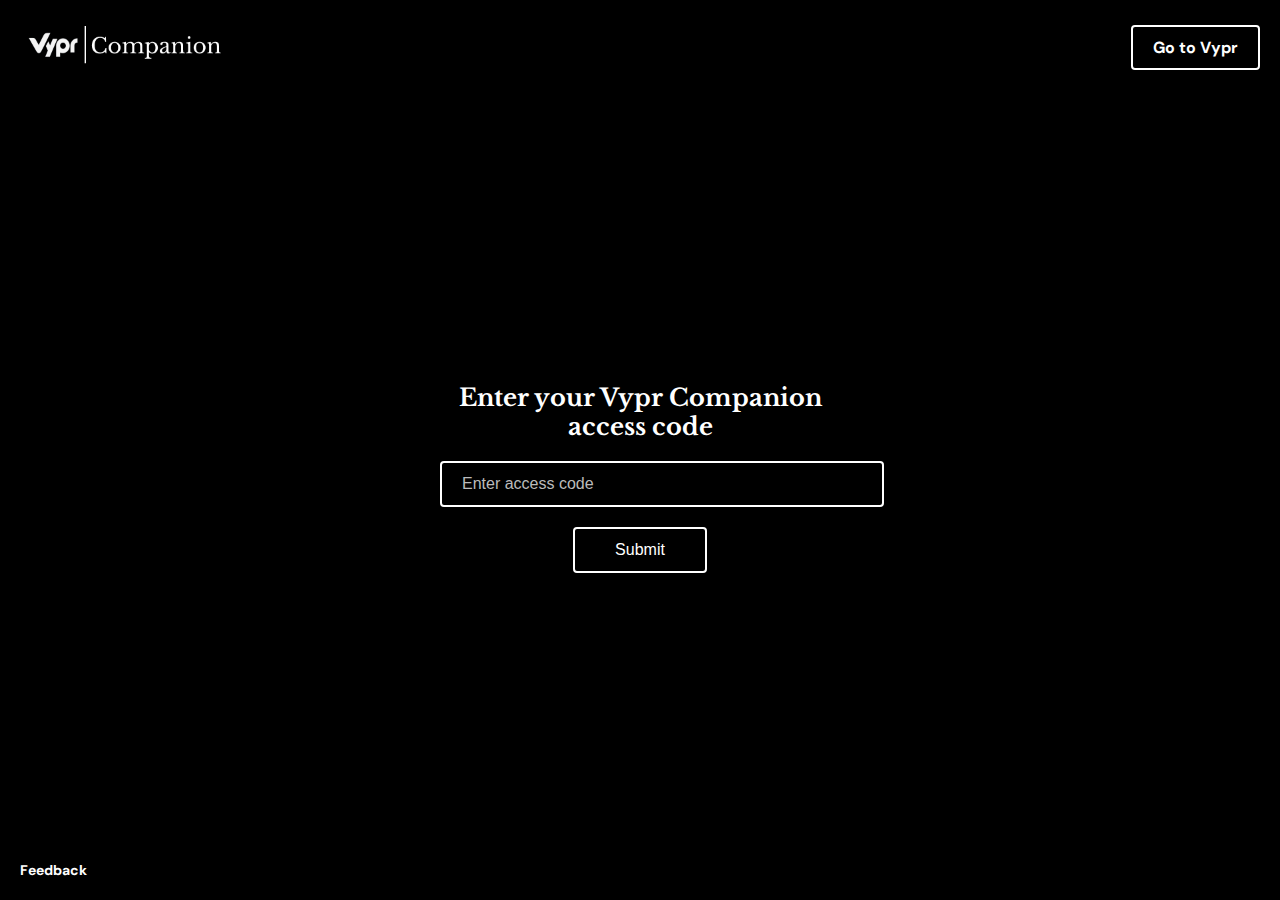
<file: index.html>
<!DOCTYPE html>
<html lang="en">
<head>
    <meta charset="UTF-8">
    <title>Vypr Companion AI Tool - Access</title>
    <link rel="stylesheet" href="styles.css">
    <style>
        body {
            margin: 0;
            padding: 0;
            font-family: 'DM Sans', sans-serif;
            background-color: #000; /* Black background */
            color: #fff; /* White text */
        }

        header {
            display: flex;
            justify-content: space-between;
            align-items: center;
            padding: 20px;
            background-color: #000; /* Dark header background */
        }

        .logo img {
            height: 50px;
        }

        .go-to-vypr a {
            color: #fff;
            text-decoration: none;
            font-weight: bold;
            padding: 10px 20px;
            border: 2px solid #fff;
            border-radius: 4px;
            transition: background-color 0.3s, color 0.3s;
        }

        .go-to-vypr a:hover {
            background-color: #fff;
            color: #000;
        }

        main {
            display: flex;
            justify-content: center;
            align-items: center;
            height: calc(100vh - 160px);
        }

        .pin-container {
            width: 100%;
            max-width: 400px;
            padding: 40px;
            background-color: #000;
            text-align: center;
        }

        .pin-form h2 {
            margin-bottom: 20px;
            font-size: 24px;
            color: #fff;
        }

        .pin-form input[type="password"] {
            width: 100%;
            padding: 12px 20px;
            margin-bottom: 20px;
            border: 2px solid #fff;
            border-radius: 4px;
            font-size: 16px;
            background-color: #000;
            color: #fff;
        }

        .pin-form input[type="password"]::placeholder {
            color: #bbb;
        }

        .pin-form button {
            width: auto;
            padding: 12px 40px;
            background-color: #000;
            color: #fff;
            border: 2px solid #fff;
            border-radius: 4px;
            font-size: 16px;
            cursor: pointer;
            transition: background-color 0.3s, color 0.3s;
            margin: 0 auto;
            display: block; /* Center the button */
        }

        .pin-form button:hover {
            background-color: #fff;
            color: #000;
        }

        .error-message {
            color: #ff4d4d;
            margin-top: 10px;
            font-size: 14px;
        }

        footer {
            padding: 20px;
            background-color: #000;
            text-align: center;
        }

        .feedback a {
            color: #fff;
            text-decoration: none;
            font-weight: bold;
            transition: text-decoration 0.3s;
        }

        .feedback a:hover {
            text-decoration: underline;
        }
    </style>
</head>
<body>
    <!-- Header Section Start -->
    <header>
        <div class="logo">
            <img src="logo.png" alt="Vypr Logo">
        </div>
        <div class="go-to-vypr">
            <a href="https://app.vypr.it" target="_blank">Go to Vypr</a>
        </div>
    </header>
    <!-- Header Section End -->

    <!-- Main Content Start -->
    <main>
        <div class="pin-container">
            <form id="pin-form" class="pin-form">
                <h2>Enter your Vypr Companion access code</h2>
                <input type="password" id="pin-input" placeholder="Enter access code" required>
                <button type="submit">Submit</button>
                <p class="error-message" id="error-message"></p>
            </form>
        </div>
    </main>
    <!-- Main Content End -->

    <!-- Footer Start -->
    <footer>
        <div class="feedback">
            <a href="mailto:scott.naylor@vyprco.com">Feedback</a>
        </div>
    </footer>
    <!-- Footer End -->

    <script type="text/javascript">
        document.getElementById('pin-form').addEventListener('submit', function(event) {
            event.preventDefault();

            const enteredPin = document.getElementById('pin-input').value;
            const correctPin = '8977';
            const errorMessage = document.getElementById('error-message');

            if (enteredPin === correctPin) {
                window.location.href = 'success.html';
            } else {
                errorMessage.textContent = 'Incorrect access code. Please try again.';
            }
        });
    </script>
</body>
</html>
</file>
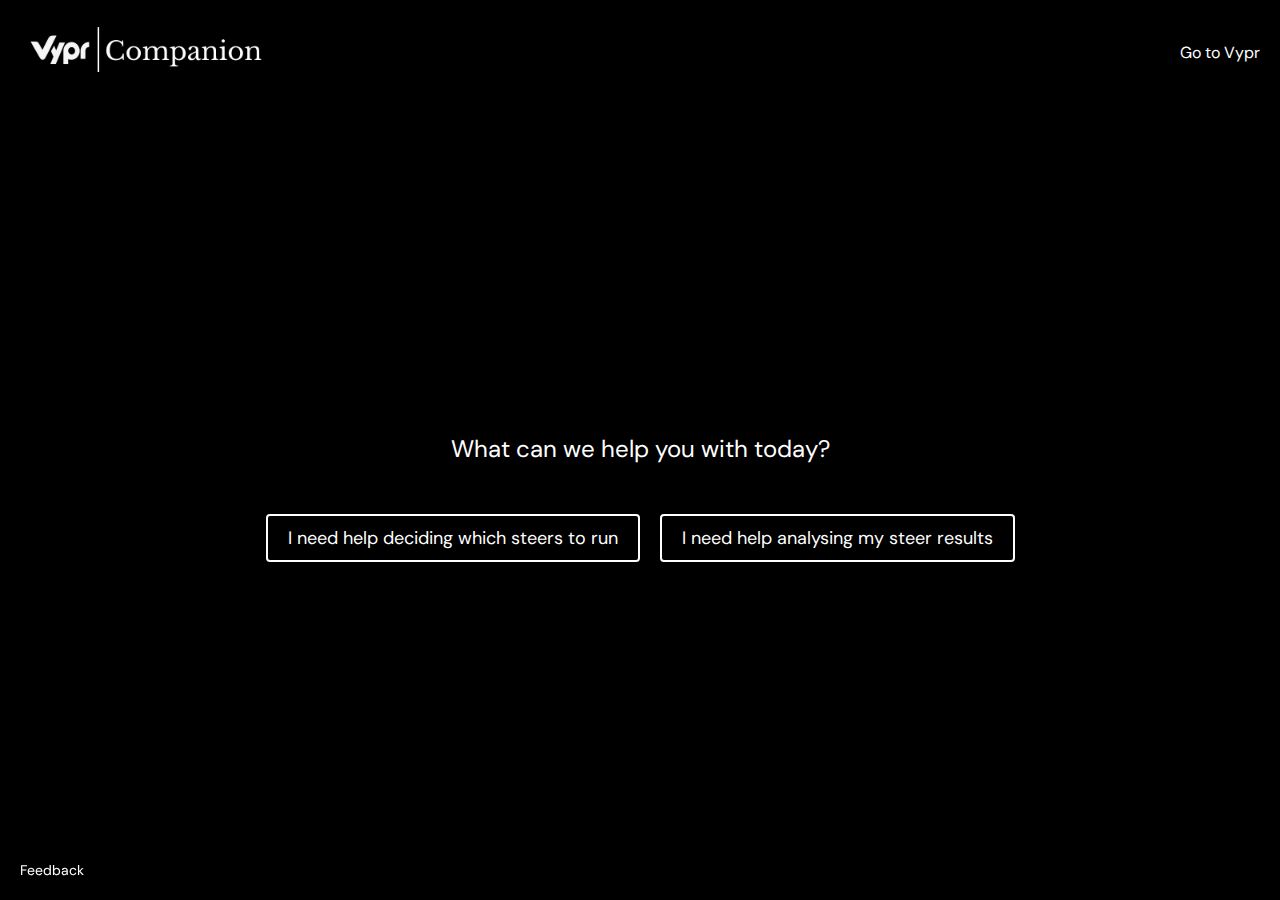
<file: compleat.html>
<!DOCTYPE html>
<html lang="en">
<head>
    <meta charset="UTF-8">
    <title>Vypr Companion AI Tool</title>
    <link rel="stylesheet" href="styles.css">
</head>
<body>
    <!-- Header Section Start -->
    <header>
        <div class="logo">
            <img src="logo.png" alt="Vypr Logo">
        </div>
        <div class="go-to-vypr">
            <a href="https://app.vypr.it" target="_blank">Go to Vypr</a>
        </div>
    </header>
    <!-- Header Section End -->


<!-- Main Content Start -->
<main>
    <div class="content">
      <p>What can we help you with today?</p>
      <div class="button-container">
        <a href="/" class="button">I need help deciding which steers to run</a>
        <a href="/analyse" class="button">I need help analysing my steer results</a>
      </div>
    </div>
  </main>
  <!-- Main Content End -->



<!-- Footer Start -->
<footer>
    <div class="feedback">
        <a href="mailto:scott.naylor@vyprco.com">Feedback</a>
    </div>
</footer>
<!-- Footer End -->

</body>
</html>
</file>
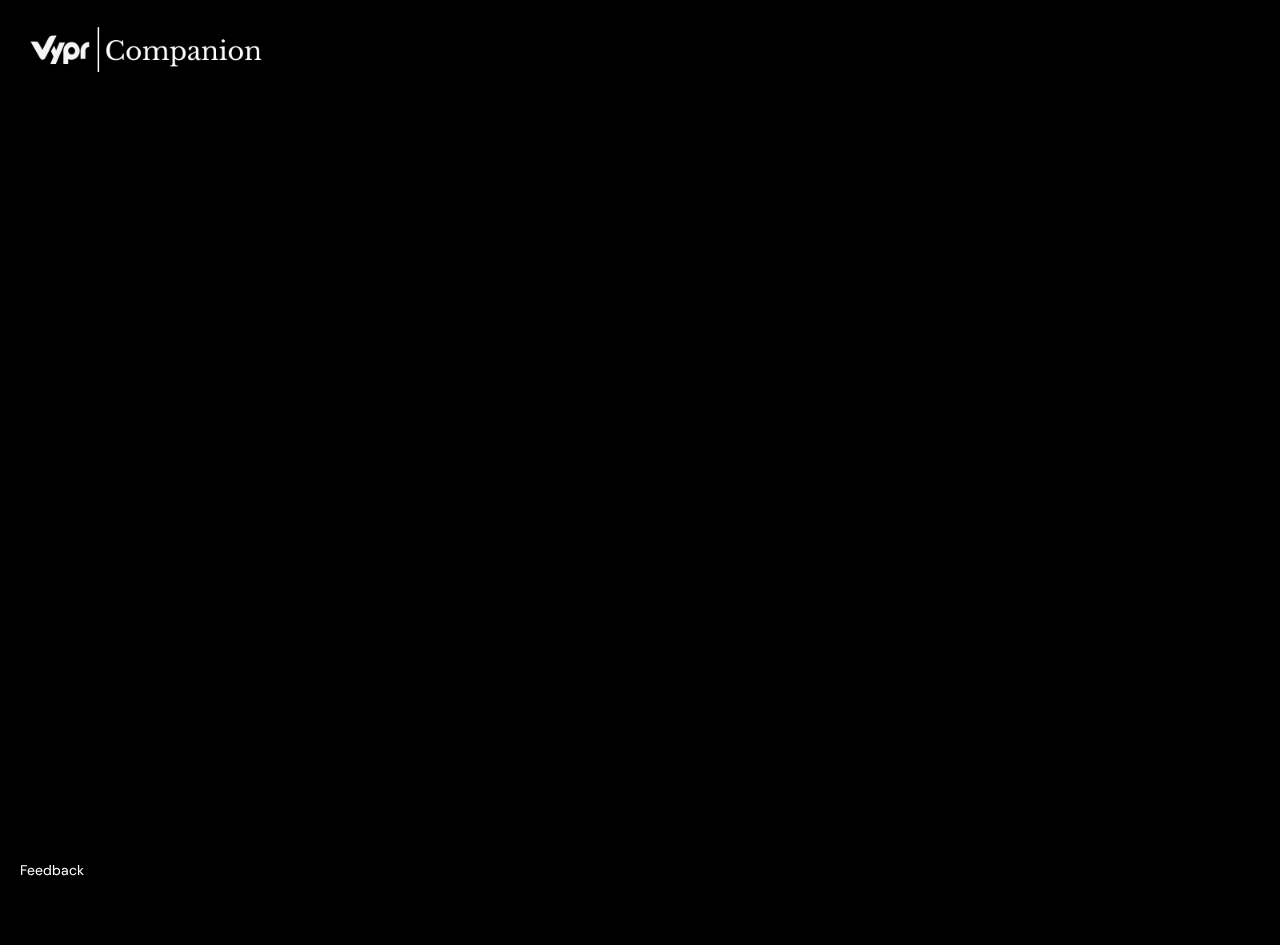
<file: success.html>
<!DOCTYPE html>
<html lang="en">
<head>
    <meta charset="UTF-8">
    <title>Vypr Companion AI Tool - Recommend</title>
    <link rel="stylesheet" href="styles.css">
    <style>
        /* Style the iframe container */
        .iframe-container {
            display: flex;
            justify-content: center;
            padding: 20px;
        }

        iframe {
            border: 0;
            border-radius: 4px;
            max-width: 800px;
            width: 100%;
            height: 800px;
            transition: all 0.3s ease;
        }

        iframe:hover {
            transform: translateY(-2px);
            box-shadow: 0 6px 20px rgba(0, 0, 0, 0.15);
        }

        .go-to-vypr a {
            color: #000;
            text-decoration: none;
            font-weight: bold;
        }

        .go-to-vypr a:hover {
            text-decoration: underline;
        }
    </style>
</head>
<body>
    <!-- Header Section Start -->
    <header>
        <div class="logo">
            <img src="logo.png" alt="Vypr Logo">
        </div>
        <div class="go-to-vypr">
            <a href="https://app.vypr.it" target="_blank">Go to Vypr</a>
        </div>
    </header>
    <!-- Header Section End -->

        <!-- Main Content Start -->
        <main>
            <!-- Pickaxe Embed Code Start -->
            <iframe id="embed-preview-iframe" loading="eager" src="https://embed.pickaxeproject.com/axe?id=Vypr_Companion_5DUTM&mode=embed_gold&host=beta&theme=custom&opacity=100&font_header=Libre+Baskerville&size_header=30&font_body=DM+Sans&size_body=16&font_labels=DM+Sans&size_labels=14&font_button=DM+Sans&size_button=16&c_fb=000000&c_ff=000000&c_fbd=FFFFFF&c_rb=7F7F7F&c_bb=FFFFFF&c_bt=000000&c_t=FFFFFF&s_ffo=100&s_rbo=100&s_bbo=100&s_f=box&s_b=outline&s_t=0.5&s_to=0&s_r=2&image=hide&title=hide" width="100%" height="800px" class="transition hover:translate-y-[-2px] hover:shadow-[0_6px_20px_0px_rgba(0,0,0,0.15)]" style="border:0px solid rgba(0, 0, 0, 1);transition:.3s;border-radius:4px;max-width:800px" frameBorder="0"></iframe>
            <div id="Vypr_Companion_5DUTM"></div>
            <!-- Pickaxe Embed Code End -->
                </main>
                <!-- Main Content End -->

    <!-- Footer Start -->
    <footer>
        <div class="feedback">
            <a href="mailto:scott.naylor@vyprco.com">Feedback</a>
        </div>
    </footer>
    <!-- Footer End -->
</body>
</html>
</file>
<file: styles.css>
/* styles.css */

/* Import Google Fonts */
@import url('https://fonts.googleapis.com/css2?family=DM+Sans&family=Libre+Baskerville&display=swap');

/* Global Styles */
body {
  background-color: #000000;
  color: #ffffff;
  margin: 0;
  padding: 0;
  font-family: 'DM Sans', sans-serif;
}

h1, h2, h3, h4, h5, h6 {
  font-family: 'Libre Baskerville', serif;
}

a {
  color: #ffffff;
  text-decoration: none;
}

/* Header Styling */
header {
  display: flex;
  justify-content: space-between;
  align-items: center;
  padding: 20px;
}

header .logo img {
  max-height: 60px;
}

header .go-to-vypr a {
  font-size: 16px;
}

header .go-to-vypr a:hover {
  text-decoration: underline;
}

/* Main Content Styling */
main {
  display: flex;
  justify-content: center;
  align-items: center;
  min-height: calc(100vh - 140px); /* Adjust based on header and footer height */
  text-align: center;
  padding: 20px;
  box-sizing: border-box;
}

main .content {
  max-width: 800px;
  width: 100%;
}

main .content p {
  font-size: 24px;
  margin-bottom: 40px;
}

/* Button Styling */
.button-container {
  display: flex;
  justify-content: center;
  gap: 20px;
}

.button {
  display: inline-block;
  padding: 15px 30px;
  font-size: 18px;
  font-family: 'DM Sans', sans-serif;
  color: #ffffff;
  background-color: #000000;
  border: 2px solid #ffffff;
  border-radius: 5px;
  text-align: center;
  cursor: pointer;
  transition: background-color 0.3s;
}

.button:hover {
  background-color: #ffffff;
  color: #000000;
}

/* Footer Styling */
footer {
  position: fixed;
  bottom: 0;
  left: 0;
  padding: 20px;
}

footer .feedback a {
  font-size: 14px;
}

footer .feedback a:hover {
  text-decoration: underline;
}

/* Responsive Design */
@media (max-width: 600px) {
  main .content p {
    font-size: 20px;
  }

  .button {
    padding: 12px 24px;
    font-size: 16px;
  }

  .button-container {
    flex-direction: column;
    gap: 15px;
  }

  footer {
    position: static;
    text-align: center;
    width: 100%;
  }
}

/* Form Styling */
.form-group {
    margin-bottom: 20px;
  }
  
  .form-group label {
    display: block;
    font-size: 18px;
    margin-bottom: 8px;
  }
  
  .form-group .required {
    color: #ff0000;
  }
  
  .form-group input[type="email"],
  .form-group textarea,
  .form-group input[type="file"] {
    width: 100%;
    padding: 10px;
    font-size: 16px;
    color: #000000;
    background-color: #ffffff;
    border: 1px solid #cccccc;
    border-radius: 4px;
    box-sizing: border-box;
  }
  
  .form-group textarea {
    height: 150px;
    resize: vertical;
  }
  
  /* Submit Button Styling */
  form .button {
    display: inline-block;
    padding: 15px 30px;
    font-size: 18px;
    font-family: 'DM Sans', sans-serif;
    color: #ffffff;
    background-color: #000000;
    border: 2px solid #ffffff;
    border-radius: 5px;
    text-align: center;
    cursor: pointer;
    transition: background-color 0.3s;
  }
  
  form .button:hover {
    background-color: #ffffff;
    color: #000000;
  }
  
  /* Thank You Message Styling */
  .thank-you-message {
    font-size: 24px;
    text-align: center;
    margin-top: 50px;
  }

  /* Ensure all input fields and textarea have consistent styling */
.form-group input,
.form-group textarea {
  width: 100%;
  padding: 8px;
  box-sizing: border-box;
}

  /* Style the submit button */
.button {
    display: inline-block;
    padding: 10px 20px;
    background-color: #0072ce;
    color: #fff;
    text-decoration: none;
    border: none;
    cursor: pointer;
    margin-top: 10px;
  }
  .button:hover {
    background-color: #005bb5;
  }

  /* Left-align form labels */
.form-group label {
    text-align: left;
    display: block;
    margin-bottom: 5px;
  }
  /* Ensure all input fields and textarea have consistent styling */
  .form-group input,
  .form-group textarea {
    width: 100%;
    padding: 8px;
    box-sizing: border-box;
  }
  /* Optional: Style the file input */
  .form-group input[type="file"] {
    padding: 0;
  }
  /* Style the buttons */
  .button {
    display: inline-block;
    padding: 10px 20px;
    background-color: #000; /* Black background */
    color: #fff; /* White text */
    text-decoration: none;
    border: 2px solid #fff; /* White border */
    cursor: pointer;
    margin-top: 10px;
    border-radius: 4px;
  }
  .button:hover {
    background-color: #fff; /* White background on hover */
    color: #000; /* Black text on hover */
  }

  /* Style for the file list */
#file-list {
    margin-top: 10px;
    color: #ffffff;
    text-align: left;
  }
  #file-list ul {
    list-style-type: disc;
    padding-left: 20px;
  }
  #file-list li {
    margin-bottom: 5px;
  }
</file>
